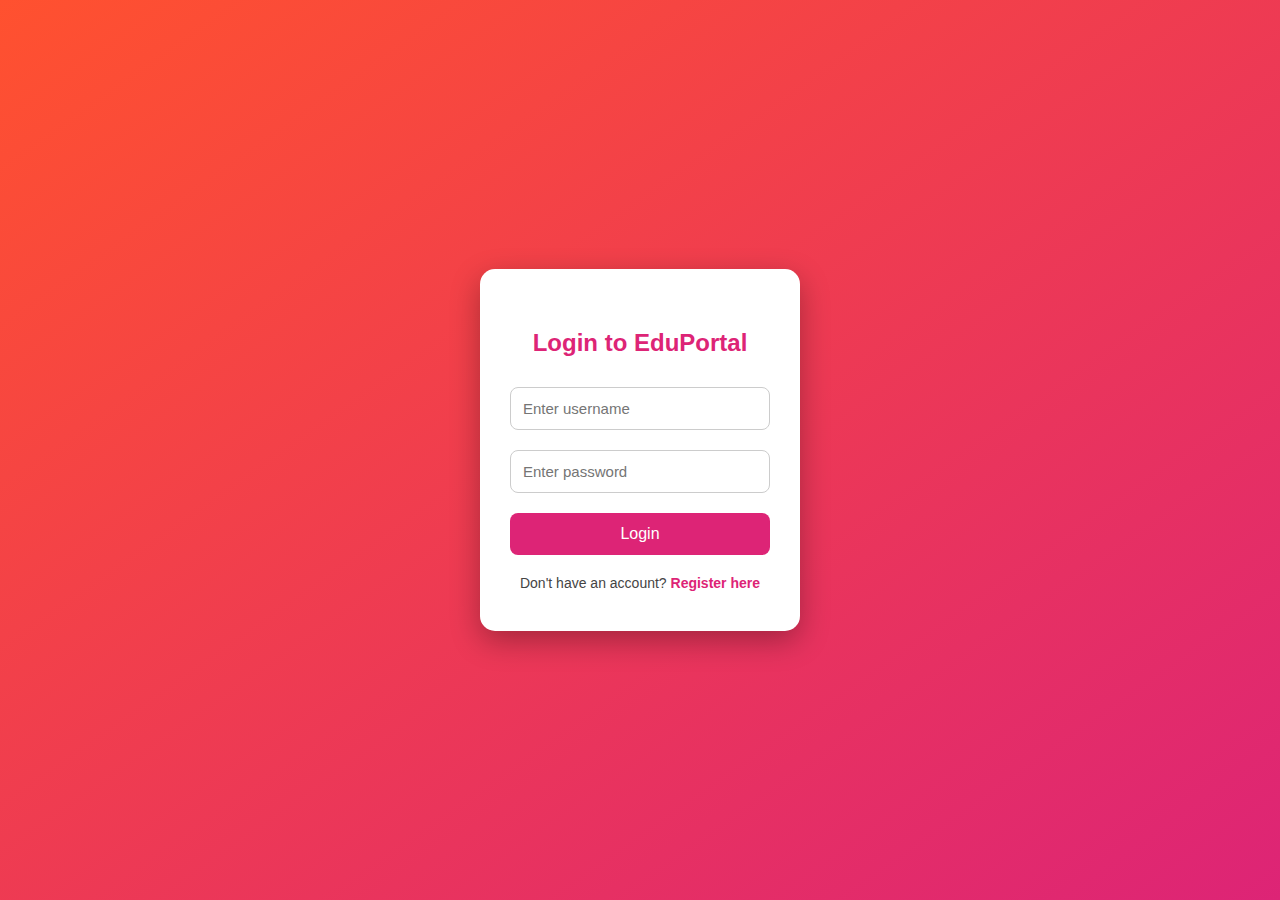
<file: index.html>
<!DOCTYPE html>
<html lang="en">
<head>
  <meta charset="UTF-8">
  <meta name="viewport" content="width=device-width, initial-scale=1.0">
  <title>Login - EduPortal</title>
  <style>
    * {
      box-sizing: border-box;
    }
    body {
      margin: 0;
      font-family: 'Segoe UI', sans-serif;
      background: linear-gradient(to bottom right, #ff512f, #dd2476);
      height: 100vh;
      display: flex;
      justify-content: center;
      align-items: center;
      animation: fadeIn 1.5s ease;
    }
    @keyframes fadeIn {
      from { opacity: 0; transform: scale(0.95); }
      to { opacity: 1; transform: scale(1); }
    }
    .login-box {
      background: #ffffff;
      padding: 40px 30px;
      border-radius: 15px;
      width: 320px;
      box-shadow: 0 10px 30px rgba(0, 0, 0, 0.3);
      text-align: center;
      animation: slideUp 1s ease;
    }
    @keyframes slideUp {
      from { transform: translateY(40px); opacity: 0; }
      to { transform: translateY(0); opacity: 1; }
    }
    h2 {
      margin-bottom: 20px;
      color: #dd2476;
      animation: blinkText 2s infinite;
    }
    @keyframes blinkText {
      0%, 100% { opacity: 1; transform: scale(1); }
      50% { opacity: 0.6; transform: scale(1.05); }
    }
    input {
      width: 100%;
      padding: 12px;
      margin: 10px 0;
      border: 1px solid #ccc;
      border-radius: 8px;
      font-size: 15px;
      transition: all 0.3s ease;
    }
    input:focus {
      border-color: #dd2476;
      outline: none;
      box-shadow: 0 0 5px rgba(221, 36, 118, 0.5);
      transform: scale(1.02);
    }
    button {
      background: #dd2476;
      color: white;
      padding: 12px;
      border: none;
      width: 100%;
      font-size: 16px;
      border-radius: 8px;
      margin-top: 10px;
      cursor: pointer;
      transition: 0.3s ease;
    }
    button:hover {
      background: #c0135f;
      transform: scale(1.03);
    }
    .register-link {
      margin-top: 20px;
      font-size: 14px;
      color: #444;
    }
    .register-link a {
      color: #dd2476;
      text-decoration: none;
      font-weight: bold;
    }
    .error {
      color: red;
      font-size: 14px;
      margin-top: 10px;
    }
  </style>
</head>
<body>
  <div class="login-box">
    <h2>Login to EduPortal</h2>
    <input type="text" id="username" placeholder="Enter username" required>
    <input type="password" id="password" placeholder="Enter password" required>
    <button onclick="login()">Login</button>
    <div class="error" id="error"></div>
    <div class="register-link">
      Don't have an account? <a href="register.html">Register here</a>
    </div>
  </div>

  <script>
    function login() {
      let username = document.getElementById("username").value;
      let password = document.getElementById("password").value;
      let error = document.getElementById("error");
      if (password === "12345678") {
        localStorage.setItem("username", username);
        window.location.href = "home.html";
      } else {
        error.textContent = "Incorrect password. Please try again.";
      }
    }
  </script>
</body>
</html>
</file>
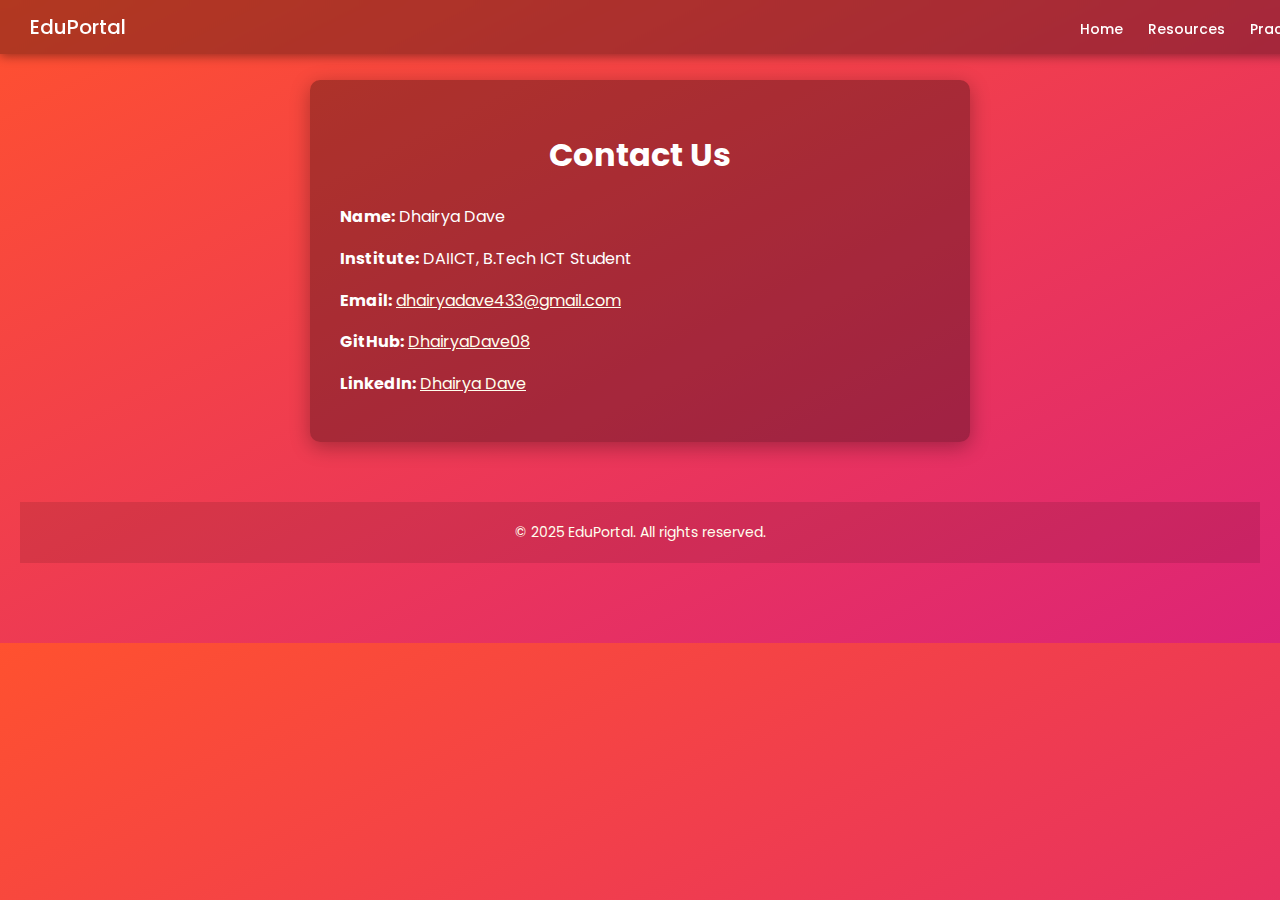
<file: contact.html>
<!DOCTYPE html>
<html lang="en">

<head>
  <meta charset="UTF-8">
<meta name="viewport" content="width=device-width, initial-scale=1.0">

  <title>Contact Us - EduPortal</title>
  <link href="https://fonts.googleapis.com/css2?family=Poppins:wght@400;500&display=swap" rel="stylesheet">
  <link rel="stylesheet" href="contact.css">
</head>

<body>
  <nav>
    <div>EduPortal</div>
    <div>
      <a href="home.html">Home</a>
      <a href="resources.html">Resources</a>
      <a href="practice.html">Practice</a>
 
    </div>
  </nav>

  <div class="contact-container">
    <h1>Contact Us</h1>
    <p><strong>Name:</strong> Dhairya Dave</p>
    <p><strong>Institute:</strong> DAIICT, B.Tech ICT Student</p>
    <p><strong>Email:</strong> <a href="mailto:dhairyadave433@gmail.com">dhairyadave433@gmail.com</a></p>
    <p><strong>GitHub:</strong> <a href="https://github.com/DhairyaDave08" target="_blank">DhairyaDave08</a></p>
    <p><strong>LinkedIn:</strong> <a href="https://www.linkedin.com/in/dhairya-dave-5a1716333/" target="_blank">Dhairya
        Dave</a></p>
  </div>
  <footer>&copy; 2025 EduPortal. All rights reserved.</footer>
</body>

</html>
</file>
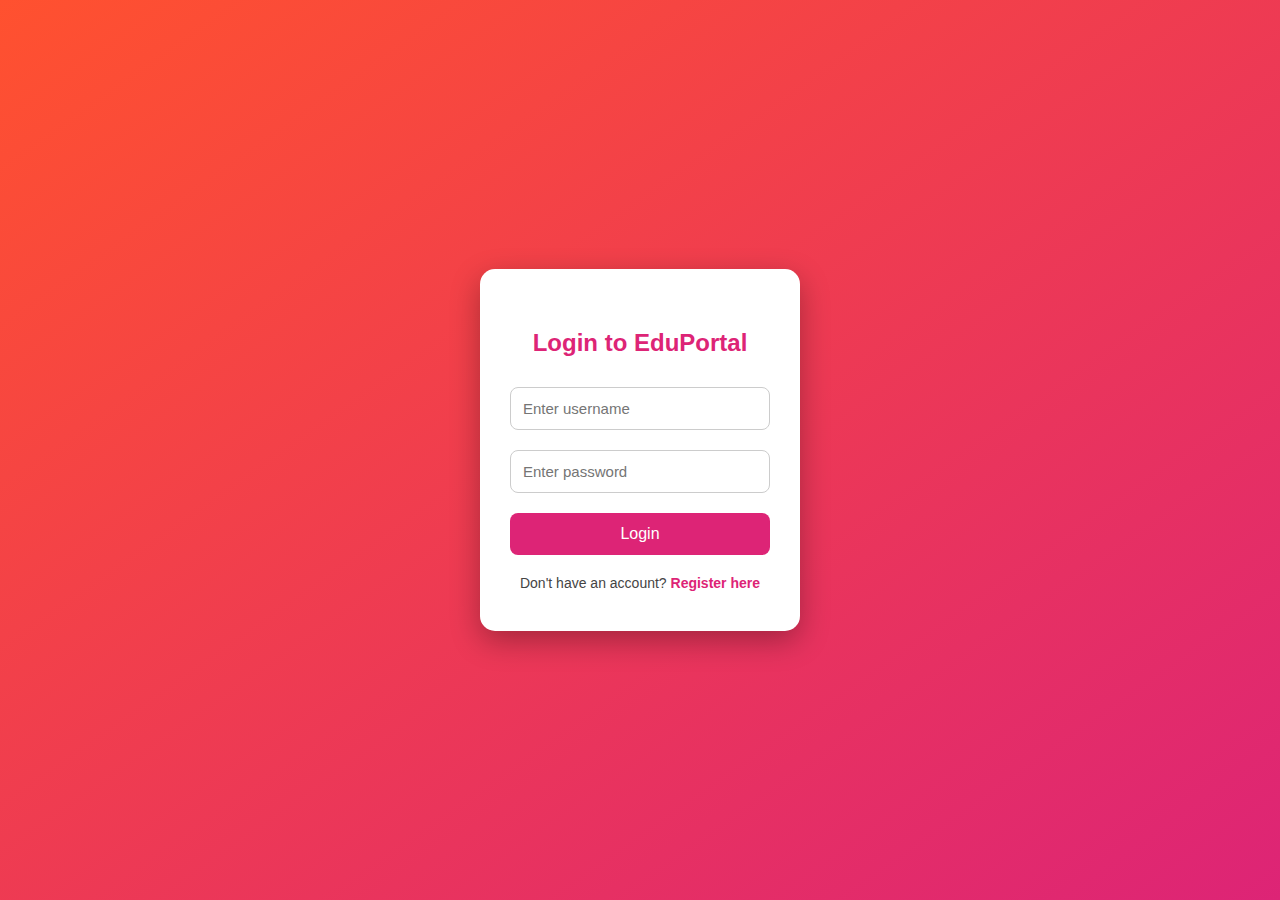
<file: main.html>
<!DOCTYPE html>
<html lang="en">
<head>
  
  <meta name="viewport" content="width=device-width, initial-scale=1.0">
  <title>Login - EduPortal</title>
  <style>
    * {
      box-sizing: border-box;
    }
    body {
      margin: 0;
      font-family: 'Segoe UI', sans-serif;
      background: linear-gradient(to bottom right, #ff512f, #dd2476);
      height: 100vh;
      display: flex;
      justify-content: center;
      align-items: center;
      animation: fadeIn 1.5s ease;
    }
    @keyframes fadeIn {
      from { opacity: 0; transform: scale(0.95); }
      to { opacity: 1; transform: scale(1); }
    }
    .login-box {
      background: #ffffff;
      padding: 40px 30px;
      border-radius: 15px;
      width: 320px;
      box-shadow: 0 10px 30px rgba(0, 0, 0, 0.3);
      text-align: center;
      animation: slideUp 1s ease;
    }
    @keyframes slideUp {
      from { transform: translateY(40px); opacity: 0; }
      to { transform: translateY(0); opacity: 1; }
    }
    h2 {
      margin-bottom: 20px;
      color: #dd2476;
      animation: blinkText 2s infinite;
    }
    @keyframes blinkText {
      0%, 100% { opacity: 1; transform: scale(1); }
      50% { opacity: 0.6; transform: scale(1.05); }
    }
    input {
      width: 100%;
      padding: 12px;
      margin: 10px 0;
      border: 1px solid #ccc;
      border-radius: 8px;
      font-size: 15px;
      transition: all 0.3s ease;
    }
    input:focus {
      border-color: #dd2476;
      outline: none;
      box-shadow: 0 0 5px rgba(221, 36, 118, 0.5);
      transform: scale(1.02);
    }
    button {
      background: #dd2476;
      color: white;
      padding: 12px;
      border: none;
      width: 100%;
      font-size: 16px;
      border-radius: 8px;
      margin-top: 10px;
      cursor: pointer;
      transition: 0.3s ease;
    }
    button:hover {
      background: #c0135f;
      transform: scale(1.03);
    }
    .register-link {
      margin-top: 20px;
      font-size: 14px;
      color: #444;
    }
    .register-link a {
      color: #dd2476;
      text-decoration: none;
      font-weight: bold;
    }
    .error {
      color: red;
      font-size: 14px;
      margin-top: 10px;
    }
  </style>
</head>
<body>
  <div class="login-box">
    <h2>Login to EduPortal</h2>
    <input type="text" id="username" placeholder="Enter username" required>
    <input type="password" id="password" placeholder="Enter password" required>
    <button onclick="login()">Login</button>
    <div class="error" id="error"></div>
    <div class="register-link">
      Don't have an account? <a href="register.html">Register here</a>
    </div>
  </div>

  <script>
    function login() {
      let username = document.getElementById("username").value;
      let password = document.getElementById("password").value;
      let error = document.getElementById("error");
      if (password === "12345678") {
        localStorage.setItem("username", username);
        window.location.href = "home.html";
      } else {
        error.textContent = "Incorrect password. Please try again.";
      }
    }
  </script>
</body>
</html>
</file>
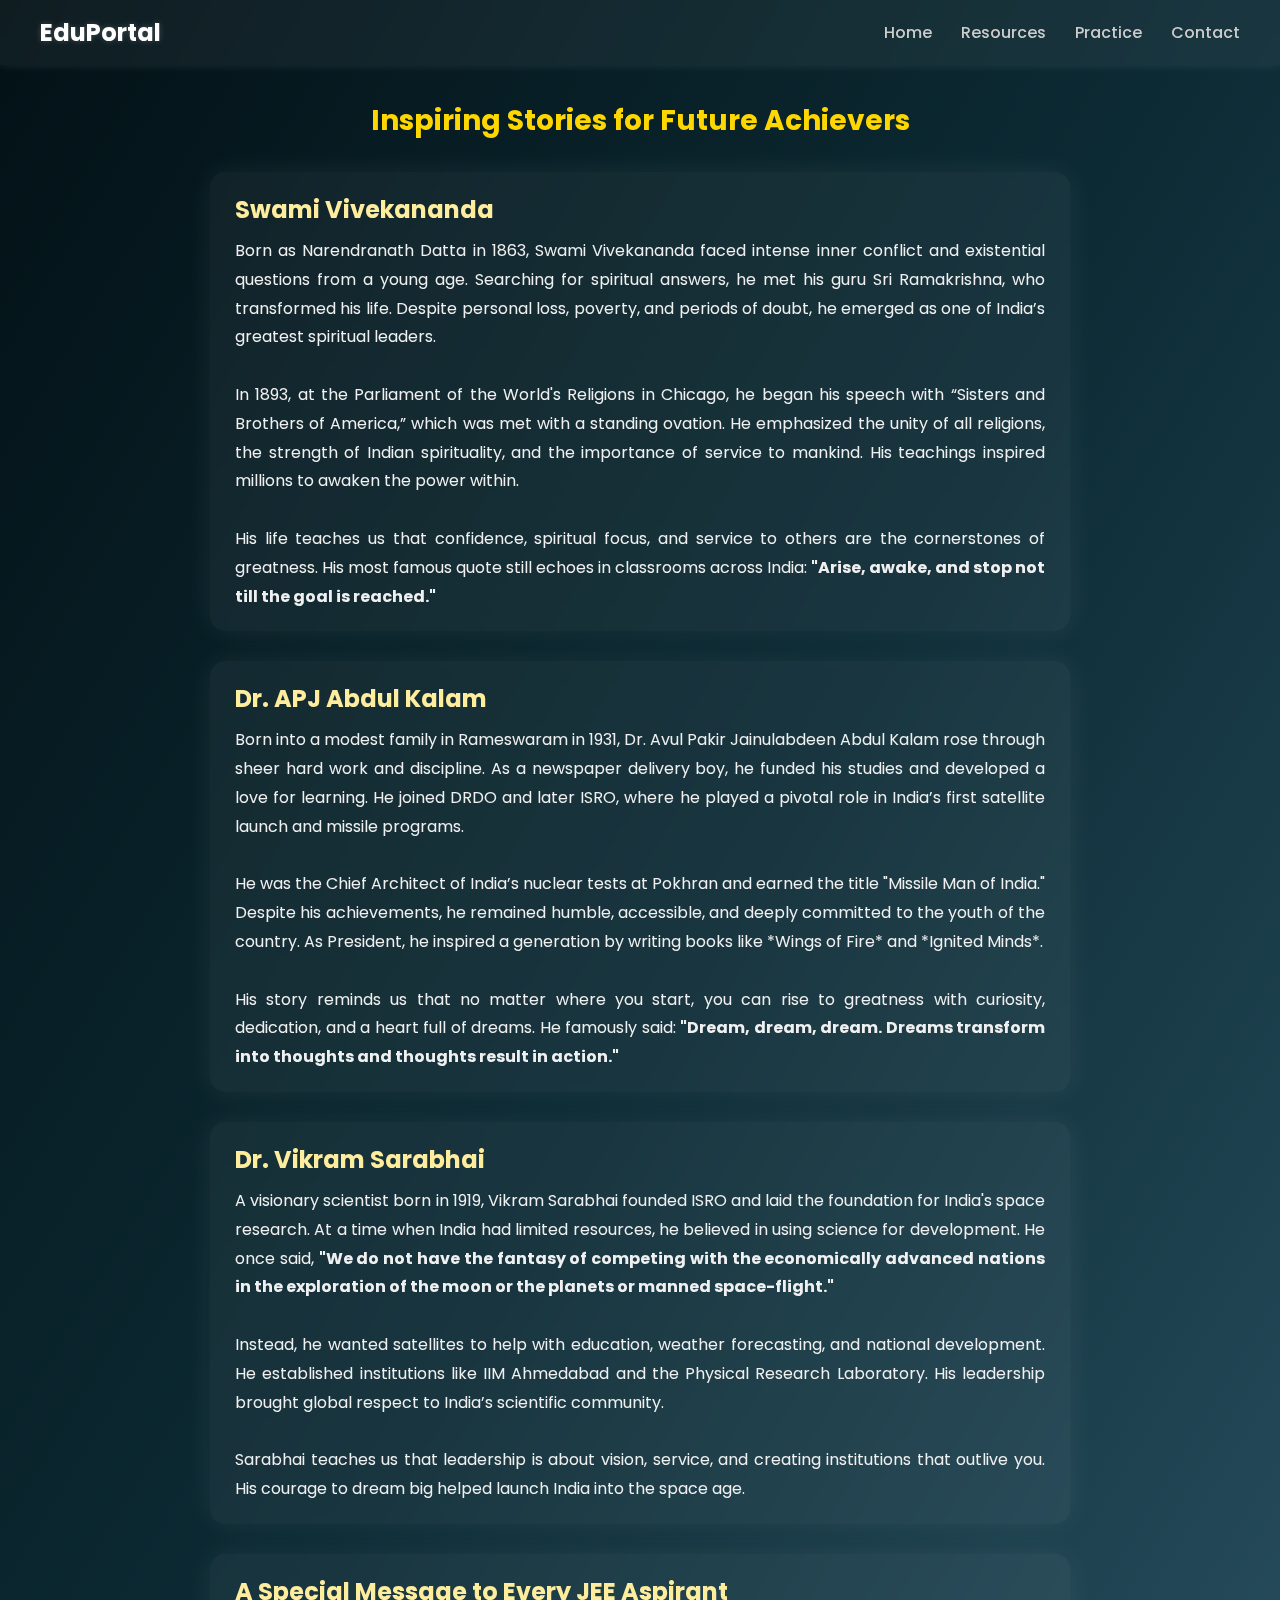
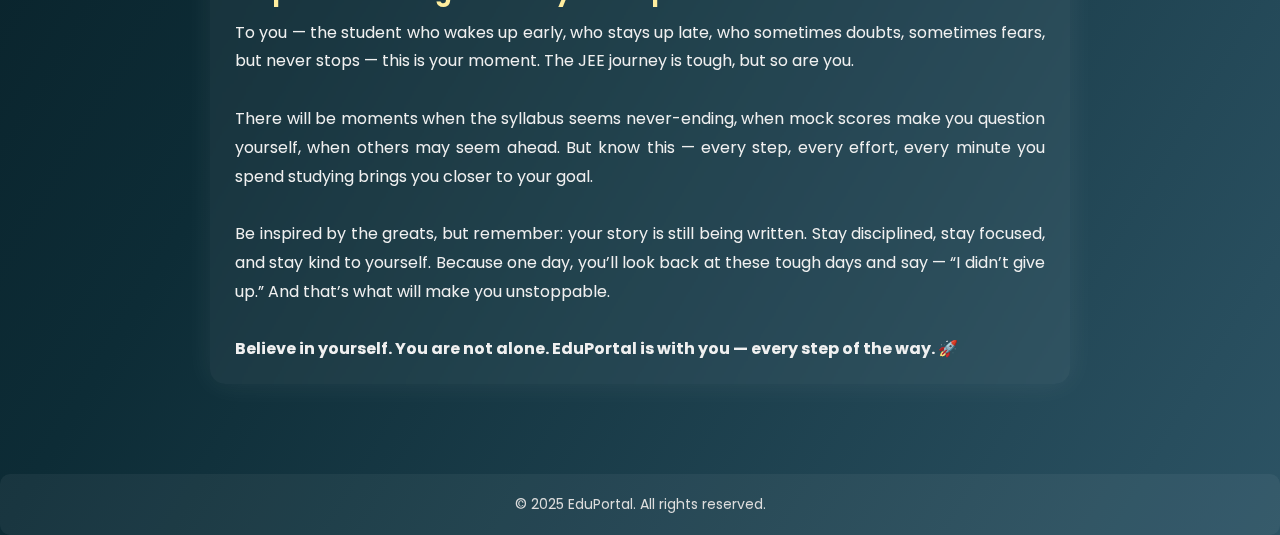
<file: motivaton.html>
<!DOCTYPE html>
<html lang="en">
<head>
  <meta charset="UTF-8" />
  <meta name="viewport" content="width=device-width, initial-scale=1.0" />
  <title>Motivation - EduPortal</title>
  <link href="https://fonts.googleapis.com/css2?family=Poppins:wght@400;600&display=swap" rel="stylesheet" />
  <link rel="stylesheet" href="motivation.css">
</head>
<body>
  <!-- Balloons Background -->
  <div id="balloon-container"></div>

  <!-- Navbar -->
  <header>
    <div class="site-name">EduPortal</div>
    <nav>
      <a href="home.html">Home</a>
      <a href="resources.html">Resources</a>
      <a href="practice.html">Practice</a>
      <a href="contact.html">Contact</a>
    </nav>
  </header>

  <!-- Content -->
  <div class="container">
    <h1>Inspiring Stories for Future Achievers</h1>

    <div class="story">
      <h2>Swami Vivekananda</h2>
      <p>
        Born as Narendranath Datta in 1863, Swami Vivekananda faced intense inner conflict and existential questions from a young age. Searching for spiritual answers, he met his guru Sri Ramakrishna, who transformed his life. Despite personal loss, poverty, and periods of doubt, he emerged as one of India’s greatest spiritual leaders.
        <br><br>
        In 1893, at the Parliament of the World's Religions in Chicago, he began his speech with “Sisters and Brothers of America,” which was met with a standing ovation. He emphasized the unity of all religions, the strength of Indian spirituality, and the importance of service to mankind. His teachings inspired millions to awaken the power within.
        <br><br>
        His life teaches us that confidence, spiritual focus, and service to others are the cornerstones of greatness. His most famous quote still echoes in classrooms across India: <strong>"Arise, awake, and stop not till the goal is reached."</strong>
      </p>
    </div>

    <div class="story">
      <h2>Dr. APJ Abdul Kalam</h2>
       <p>
        Born into a modest family in Rameswaram in 1931, Dr. Avul Pakir Jainulabdeen Abdul Kalam rose through sheer hard work and discipline. As a newspaper delivery boy, he funded his studies and developed a love for learning. He joined DRDO and later ISRO, where he played a pivotal role in India’s first satellite launch and missile programs.
        <br><br>
        He was the Chief Architect of India’s nuclear tests at Pokhran and earned the title "Missile Man of India." Despite his achievements, he remained humble, accessible, and deeply committed to the youth of the country. As President, he inspired a generation by writing books like *Wings of Fire* and *Ignited Minds*.
        <br><br>
        His story reminds us that no matter where you start, you can rise to greatness with curiosity, dedication, and a heart full of dreams. He famously said: <strong>"Dream, dream, dream. Dreams transform into thoughts and thoughts result in action."</strong>
      </p>
    </div>

    <div class="story">
      <h2>Dr. Vikram Sarabhai</h2>
      <p>
        A visionary scientist born in 1919, Vikram Sarabhai founded ISRO and laid the foundation for India's space research. At a time when India had limited resources, he believed in using science for development. He once said, <strong>"We do not have the fantasy of competing with the economically advanced nations in the exploration of the moon or the planets or manned space-flight."</strong>
        <br><br>
        Instead, he wanted satellites to help with education, weather forecasting, and national development. He established institutions like IIM Ahmedabad and the Physical Research Laboratory. His leadership brought global respect to India’s scientific community.
        <br><br>
        Sarabhai teaches us that leadership is about vision, service, and creating institutions that outlive you. His courage to dream big helped launch India into the space age.
      </p>
    </div>

    <div class="story">
      <h2>A Special Message to Every JEE Aspirant</h2>
      <p>
        To you — the student who wakes up early, who stays up late, who sometimes doubts, sometimes fears, but never stops — this is your moment. The JEE journey is tough, but so are you.
        <br><br>
        There will be moments when the syllabus seems never-ending, when mock scores make you question yourself, when others may seem ahead. But know this — every step, every effort, every minute you spend studying brings you closer to your goal.
        <br><br>
        Be inspired by the greats, but remember: your story is still being written. Stay disciplined, stay focused, and stay kind to yourself. Because one day, you’ll look back at these tough days and say — “I didn’t give up.” And that’s what will make you unstoppable.
        <br><br>
        <strong>Believe in yourself. You are not alone. EduPortal is with you — every step of the way. 🚀</strong>
      </p>
    </div>
  </div>

  <footer>&copy; 2025 EduPortal. All rights reserved.</footer>

  <!-- JS for Balloons -->
  <script>
    const container = document.getElementById("balloon-container");

    function createBalloon() {
      const b = document.createElement("div");
      b.className = "balloon";
      const size = 10 + Math.random() * 20;
      b.style.width = b.style.height = size + "px";
      b.style.left = Math.random() * 100 + "vw";
      b.style.animationDuration = 12 + Math.random() * 8 + "s";
      container.appendChild(b);
      setTimeout(() => b.remove(), 10000);
    }

    setInterval(createBalloon, 300);
  </script>
</body>
</html>
</file>
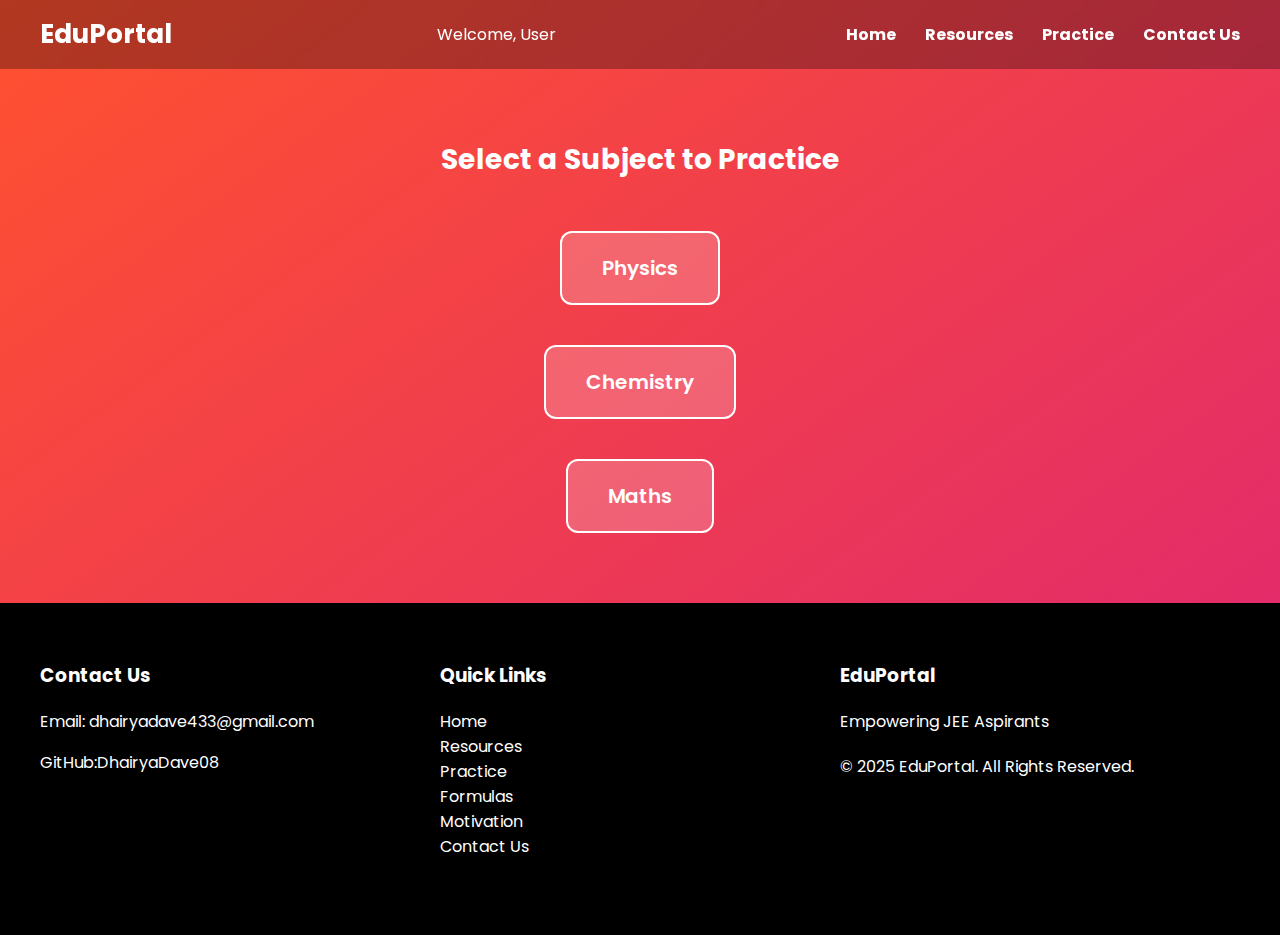
<file: practice.html>
<!DOCTYPE html>
<html lang="en">
<head>
  <meta charset="UTF-8">
  <meta name="viewport" content="width=device-width, initial-scale=1.0">
  <title>Practice - EduPortal</title>
  <link href="https://fonts.googleapis.com/css2?family=Poppins:wght@400;600&display=swap" rel="stylesheet">
  <link rel="stylesheet" href="practice.css">
</head>
<body>
  <header>
    <div class="site-name">EduPortal</div>
    <div class="welcome" id="welcomeUser">Welcome, User</div>
    <nav>
      <a href="home.html">Home</a>
      <a href="resources.html">Resources</a>
      <a href="practice.html">Practice</a>
      <a href="contact.html">Contact Us</a>
    </nav>
  </header>

  <div class="container">
    <h1>Select a Subject to Practice</h1>
    <a class="subject-link" href="physics-formulas.html">Physics</a>
    <a class="subject-link" href="chemistry-formulas.html">Chemistry</a>
    <a class="subject-link" href="maths-formulas.html">Maths</a>
  </div>
  <footer style="background-color: #000; color: #fff; padding: 40px 20px; font-family: 'Poppins', sans-serif;">
  <div style="display: flex; flex-wrap: wrap; justify-content: space-between; max-width: 1200px; margin: auto;">
    
    <!-- Contact Us -->
    <div style="flex: 1; min-width: 250px; margin-bottom: 20px;">
      <h3>Contact Us</h3>
      <p>Email: dhairyadave433@gmail.com</p>
      <p>GitHub:DhairyaDave08</p>
    </div>

    <!-- Quick Links -->
    <div style="flex: 1; min-width: 250px; margin-bottom: 20px;">
      <h3>Quick Links</h3>
      <ul style="list-style: none; padding: 0;">
        <li><a href="index.html" style="color: #fff; text-decoration: none;">Home</a></li>
        <li><a href="resources.html" style="color: #fff; text-decoration: none;">Resources</a></li>
        <li><a href="practice.html" style="color: #fff; text-decoration: none;">Practice</a></li>
        <li><a href="chemistry-formula.html" style="color: #fff; text-decoration: none;">Formulas</a></li>
        <li><a href="motivation.html" style="color: #fff; text-decoration: none;">Motivation</a></li>
        <li><a href="contact.html" style="color: #fff; text-decoration: none;">Contact Us</a></li>
      </ul>
    </div>
    
    <!-- Copyright -->
    <div style="flex: 1; min-width: 250px; margin-bottom: 20px;">
      <h3>EduPortal</h3>
      <p>Empowering JEE Aspirants</p>
      <p style="margin-top: 20px;">&copy; 2025 EduPortal. All Rights Reserved.</p>
    </div>
  </div>
</footer>

  <script>
    const username = localStorage.getItem("username") || "User";
    document.getElementById("welcomeUser").textContent = `Welcome, ${username}`;
  </script>
</body>
</html>
</file>
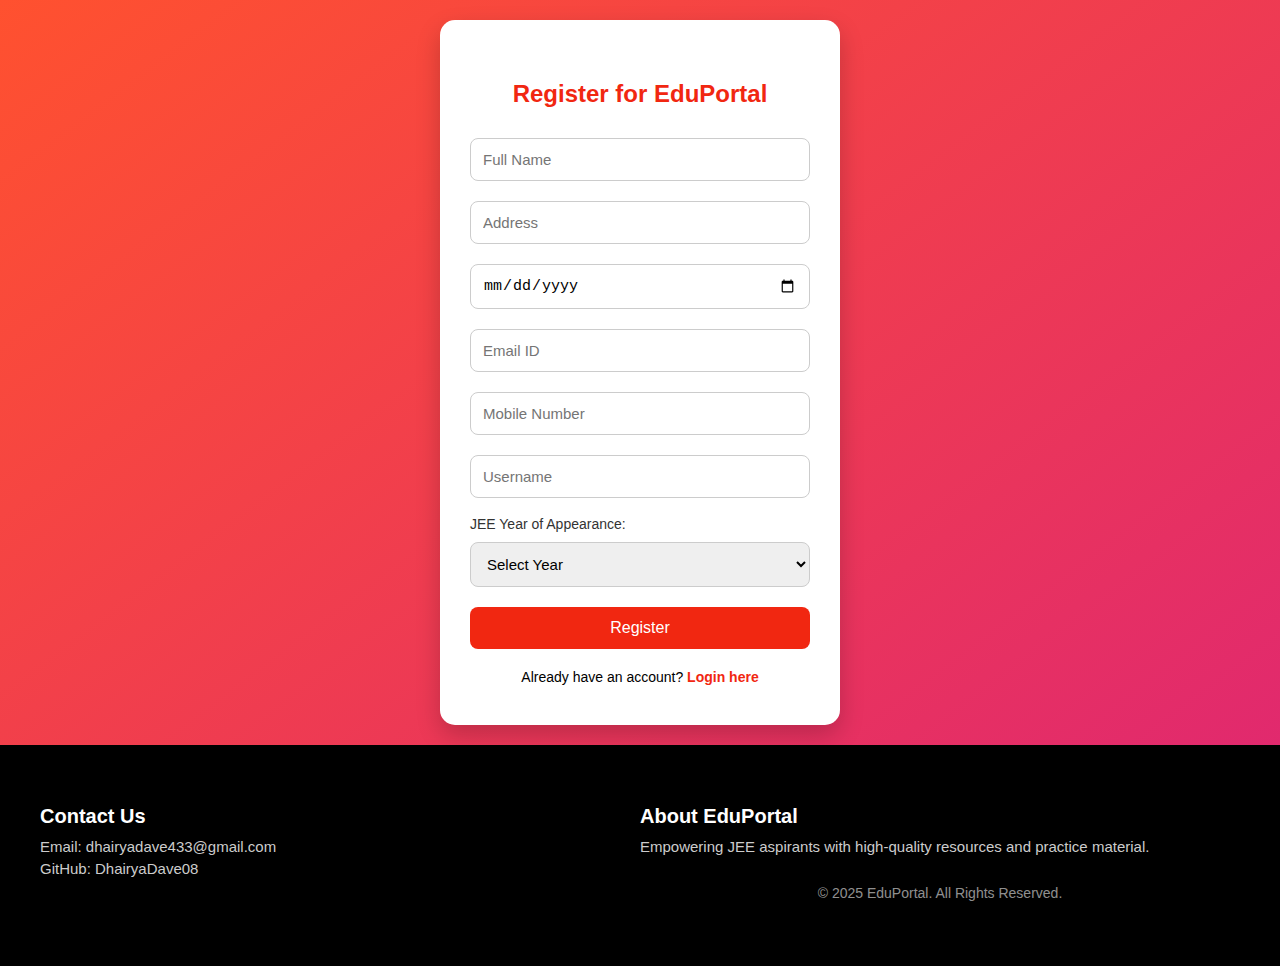
<file: register.html>
<!DOCTYPE html>
<html lang="en">
<head>
  <meta charset="UTF-8" />
  <meta name="viewport" content="width=device-width, initial-scale=1.0"/>
  <title>Register - EduPortal</title>
  <link rel="stylesheet" href="register.css">
</head>
<body>
  <div class="container">
    <div class="form-box">
      <h2>Register for EduPortal</h2>
      <input type="text" id="name" placeholder="Full Name">
      <input type="text" id="address" placeholder="Address">
      <input type="date" id="dob" placeholder="Date of Birth">
      <input type="email" id="email" placeholder="Email ID">
      <input type="tel" id="mobile" placeholder="Mobile Number">
      <input type="text" id="username" placeholder="Username">

      <label for="jeeYear">JEE Year of Appearance:</label>
      <select id="jeeYear" name="jeeYear" required>
        <option value="" disabled selected>Select Year</option>
        <option value="2026">2026</option>
        <option value="2027">2027</option>
        <option value="2028">2028</option>
      </select>

      <button onclick="register()">Register</button>
      <div class="note" id="note"></div>
      <div class="error" id="error"></div>

      <div class="login-link">
        Already have an account? <a href="index.html">Login here</a>
      </div>
    </div>
  </div>

  <footer>
    <div class="footer-container">
      <div class="column">
        <h3>Contact Us</h3>
        <p>Email: dhairyadave433@gmail.com</p>
        <p>GitHub: DhairyaDave08</p>
      </div>
     
      <div class="column">
        <h3>About EduPortal</h3>
        <p>Empowering JEE aspirants with high-quality resources and practice material.</p>
        <p class="copyright">&copy; 2025 EduPortal. All Rights Reserved.</p>
      </div>
    </div>
  </footer>

  <script>
    function register() {
      const name = document.getElementById("name").value;
      const address = document.getElementById("address").value;
      const dob = document.getElementById("dob").value;
      const email = document.getElementById("email").value;
      const mobile = document.getElementById("mobile").value;
      const username = document.getElementById("username").value;
      const jeeYearStr = document.getElementById("jeeYear").value;

      const note = document.getElementById("note");
      const error = document.getElementById("error");
      note.textContent = "";
      error.textContent = "";

      if (!name || !address || !dob || !email || !mobile || !username || !jeeYearStr) {
        error.textContent = "Please fill in all fields.";
        return;
      }

      const dobYear = new Date(dob).getFullYear();
      if (dobYear <= 2005 && dobYear>=2009) {
        error.textContent = "DOB must be after 2005.";
        return;
      }

      const jeeYear = parseInt(jeeYearStr);
      if (jeeYear < 2026 || jeeYear > 2028) {
        error.textContent = "JEE Year must be 2026, 2027, or 2028.";
        return;
      }

      note.textContent = "Your password is 12345678";
      setTimeout(() => {
        window.location.href = "index.html";
      }, 2500);
    }
  </script>
</body>
</html>
</file>
<file: contact.css>
body {
      margin: 0;
      font-family: 'Poppins', sans-serif;
      background: linear-gradient(to bottom right, #ff512f, #dd2476);
      color: white;
      padding: 80px 20px;
    }

    footer {
      text-align: center;
      padding: 20px;
      font-size: 14px;
      color: #ffe;
      background: rgba(0, 0, 0, 0.1);
      margin-top: 60px;
    }

    nav {
      position: fixed;
      top: 0;
      left: 0;
      width: 100%;
      background: rgba(0, 0, 0, 0.3);
      padding: 12px 30px;
      display: flex;
      justify-content: space-between;
      align-items: center;
      box-shadow: 0 2px 10px rgba(0, 0, 0, 0.4);
      backdrop-filter: blur(6px);
      z-index: 1000;
    }

    nav div {
      font-size: 20px;
      font-weight: 500;
    }

    nav a {
      color: white;
      text-decoration: none;
      margin-left: 20px;
      font-size: 14px;
    }

    .contact-container {
      max-width: 600px;
      margin: auto;
      background: rgba(0, 0, 0, 0.3);
      padding: 30px;
      border-radius: 10px;
      box-shadow: 0 5px 20px rgba(0, 0, 0, 0.3);
    }

    h1 {
      text-align: center;
      margin-bottom: 25px;
    }

    p {
      font-size: 16px;
      line-height: 1.6;
    }

    a {
      color: #ffe;
      text-decoration: underline;
    }
</file>
<file: motivation.css>
* {
      box-sizing: border-box;
      margin: 0;
      padding: 0;
    }

    body {
      font-family: 'Poppins', sans-serif;
      background: linear-gradient(to bottom right, #031116, #0d2c36, #2c5364);
      color: #f8f8f8;
      min-height: 100vh;
      overflow-x: hidden;
      position: relative;
      z-index: 0;
      padding-top: 80px;
    }

    /* Navbar */
    header {
      position: fixed;
      top: 0;
      left: 0;
      width: 100%;
      background: rgba(255, 255, 255, 0.05);
      backdrop-filter: blur(8px);
      display: flex;
      justify-content: space-between;
      align-items: center;
      padding: 15px 40px;
      z-index: 10;
      box-shadow: 0 0 10px rgba(255, 255, 255, 0.1);
    }

    .site-name {
      font-size: 24px;
      font-weight: 700;
      color: #ffffff;
      text-shadow: 0 0 6px rgba(255, 255, 255, 0.2);
    }

    nav a {
      margin-left: 25px;
      color: #ccc;
      text-decoration: none;
      font-weight: 500;
      transition: 0.3s;
    }

    nav a:hover {
      color: yellow;
    }

    .container {
      max-width: 900px;
      margin: auto;
      padding: 20px;
      position: relative;
      z-index: 2;
    }

    h1 {
      text-align: center;
      margin-bottom: 30px;
      font-size: 28px;
      color: #ffd700;
    }

    .story {
      background: rgba(255, 255, 255, 0.05);
      padding: 20px 25px;
      margin-bottom: 30px;
      border-radius: 15px;
      box-shadow: 0 0 30px rgba(255, 255, 255, 0.07);
      backdrop-filter: blur(3px);
      transition: 0.3s;
    }

    .story h2 {
      margin-top: 0;
      margin-bottom: 10px;
      color: #ffed9e;
    }

    .story p {
      font-size: 16px;
      line-height: 1.8;
      text-align: justify;
      color: #f0f0f0;
    }

    footer {
      text-align: center;
      padding: 20px;
      font-size: 14px;
      color: #ddd;
      background: rgba(255, 255, 255, 0.05);
      margin-top: 40px;
      border-radius: 10px;
      z-index: 2;
      position: relative;
    }

    /* Balloons */
    #balloon-container {
      position: fixed;
      top: 0;
      left: 0;
      height: 100%;
      width: 100%;
      z-index: 0;
      overflow: hidden;
      pointer-events: none;
    }

    .balloon {
      position: absolute;
      bottom: -60px;
      background: white;
      border-radius: 50%;
      opacity: 0.2;
      animation: floatUp linear infinite;
    }

    @keyframes floatUp {
      0% {
        transform: translateY(0) scale(1);
        opacity: 0.3;
      }
      100% {
        transform: translateY(-120vh) scale(1.2);
        opacity: 0;
      }
    }

    @media (max-width: 768px) {
      header {
        flex-direction: column;
        align-items: flex-start;
      }

      nav {
        margin-top: 10px;
      }

      nav a {
        margin-left: 10px;
      }
    }
</file>
<file: practice.css>
* {
      box-sizing: border-box;
    }
    html, body {
      width: 100%;
      max-width: 100%;
      overflow-x: hidden; /* Prevent horizontal scroll & broken gradient */
      margin: 0;
      padding: 0;
      font-family: 'Poppins', sans-serif;
      background: linear-gradient(to bottom right, #ff512f, #dd2476);
      color: white;
    }

    /* ← Fixed header at top */
    header {
      position: fixed;
      top: 0;
      width: 100%;
      background: rgba(0, 0, 0, 0.3);
      display: flex;
      justify-content: space-between;
      align-items: center;
      padding: 15px 40px;
      backdrop-filter: blur(10px);
      z-index: 1000;
    }
    .site-name {
      font-size: 26px;
      font-weight: bold;
    }
    .welcome {
      font-size: 16px;
    }
    nav a {
      margin-left: 25px;
      color: white;
      text-decoration: none;
      font-weight: bold;
    }

    /* ← Main page layout */
    .container {
      text-align: center;
      padding: 120px 20px 50px; /* Top padding to clear header */
      display: flex;
      flex-direction: column;
      align-items: center;
    }
    .container h1 {
      font-size: 28px;
      margin-bottom: 30px;
    }

    /* ← Buttons for different subjects */
    .subject-link {
      display: block; /* Full-width block for better centering */
      background: rgba(255, 255, 255, 0.2);
      border: 2px solid white;
      color: white;
      padding: 20px 40px;
      margin: 20px auto;
      max-width: 300px;
      border-radius: 12px;
      font-size: 20px;
      font-weight: 600;
      text-decoration: none;
      transition: transform 0.3s, background 0.3s;
      text-align: center;
    }
    .subject-link:hover {
      transform: scale(1.05);
      background: rgba(0, 0, 0, 0.3);
    }

    /* ← MOBILE MEDIA QUERY */
    @media (max-width: 600px) {
      header {
        flex-direction: column;
        align-items: flex-start;
        padding: 10px 20px;
      }

      .site-name {
        font-size: 20px;
      }

      .welcome {
        font-size: 14px;
        margin-top: 5px;
      }

      nav {
        display: flex;
        flex-wrap: wrap;
        gap: 10px;
        margin-top: 10px;
      }

      nav a {
        margin-left: 0;
        font-size: 14px;
      }

      .container h1 {
        font-size: 22px;
        padding: 0 10px;
      }

      .subject-link {
        width: 90%;
        padding: 15px 10px;
        font-size: 16px;
        margin: 10px auto;
      }
    }
</file>
<file: register.css>
* {
      box-sizing: border-box;
    }
    body {
      margin: 0;
      font-family: 'Segoe UI', sans-serif;
      background: linear-gradient(to bottom right, #ff512f, #dd2476);
      display: flex;
      flex-direction: column;
      min-height: 100vh;
      animation: fadeIn 1.5s ease;
    }

    @keyframes fadeIn {
      from { opacity: 0; transform: scale(0.9); }
      to { opacity: 1; transform: scale(1); }
    }

    .container {
      flex: 1;
      display: flex;
      justify-content: center;
      align-items: center;
      padding: 20px;
    }

    .form-box {
      background: #fff;
      padding: 40px 30px;
      border-radius: 15px;
      width: 100%;
      max-width: 400px;
      box-shadow: 0 10px 25px rgba(0, 0, 0, 0.2);
      animation: slideUp 1s ease;
    }

    @keyframes slideUp {
      from { transform: translateY(30px); opacity: 0; }
      to { transform: translateY(0); opacity: 1; }
    }

    h2 {
      text-align: center;
      color: #f12711;
      margin-bottom: 20px;
      animation: blinkText 2s infinite;
    }

    @keyframes blinkText {
      0%, 100% { opacity: 1; transform: scale(1); }
      50% { opacity: 0.7; transform: scale(1.05); }
    }

    input, select {
      width: 100%;
      padding: 12px;
      margin: 10px 0;
      border: 1px solid #ccc;
      border-radius: 8px;
      font-size: 15px;
    }

    input:focus, select:focus {
      border-color: #f12711;
      box-shadow: 0 0 5px rgba(241, 39, 17, 0.5);
      outline: none;
    }

    button {
      width: 100%;
      padding: 12px;
      background: #f12711;
      color: white;
      font-size: 16px;
      border: none;
      border-radius: 8px;
      cursor: pointer;
      transition: background 0.3s ease;
      margin-top: 10px;
    }

    button:hover {
      background: #c51100;
    }

    .note {
      margin-top: 15px;
      font-size: 14px;
      text-align: center;
      color: green;
    }

    .error {
      color: red;
      font-size: 14px;
      text-align: center;
      margin-top: 10px;
    }

    .login-link {
      margin-top: 20px;
      text-align: center;
      font-size: 14px;
    }

    .login-link a {
      color: #f12711;
      font-weight: bold;
      text-decoration: none;
    }

    label {
      font-size: 14px;
      color: #333;
      margin-top: 8px;
      display: block;
    }

    footer {
      background-color: #000;
      color: #fff;
      padding: 40px 20px;
      font-family: 'Segoe UI', sans-serif;
    }

    footer .footer-container {
      max-width: 1200px;
      margin: auto;
      display: flex;
      flex-wrap: wrap;
      justify-content: space-between;
    }

    footer h3 {
      font-size: 20px;
      margin-bottom: 10px;
    }

    footer p, footer li {
      font-size: 15px;
      margin: 5px 0;
      color: #ccc;
    }

    footer ul {
      list-style: none;
      padding: 0;
    }

    footer a {
      color: #fff;
      text-decoration: none;
    }

    footer a:hover {
      text-decoration: underline;
      color: yellow;
    }

    footer .column {
      flex: 1;
      min-width: 250px;
      margin-bottom: 20px;
    }

    footer .copyright {
      text-align: center;
      margin-top: 30px;
      font-size: 14px;
      opacity: 0.7;
    }

    @media (max-width: 480px) {
      .form-box {
        padding: 30px 20px;
      }
      footer .footer-container {
        flex-direction: column;
        text-align: center;
      }
    }
</file>
